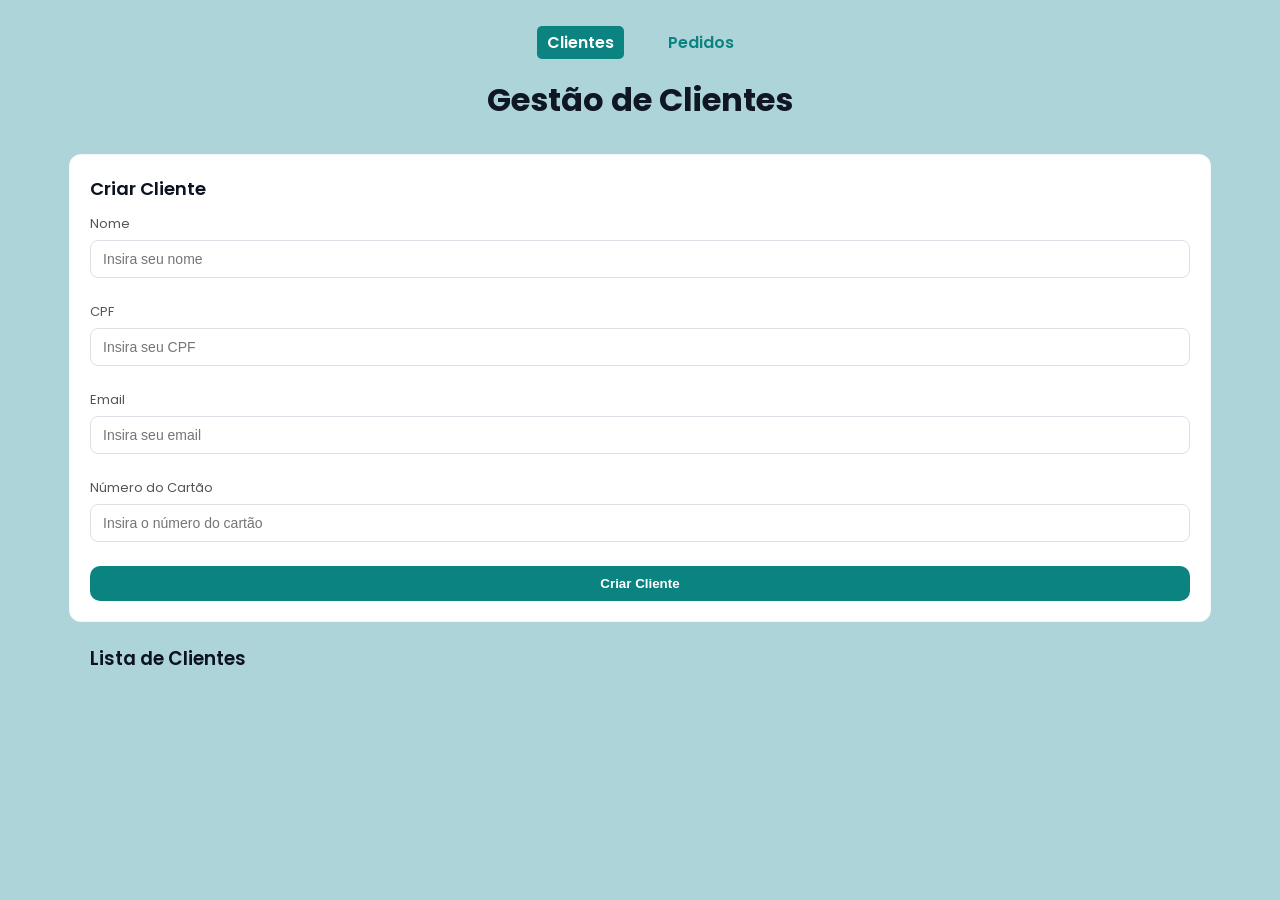
<file: index.html>
<!DOCTYPE html>
<html lang="pt-br">
<head>
    <meta charset="UTF-8">
    <title>ShopGest - Clientes</title>
    <link rel="stylesheet" href="style.css">
    <link href="https://fonts.googleapis.com/css2?family=Poppins:wght@300;400;600&display=swap" rel="stylesheet">
</head>
<body>
    <nav class="nav-menu">
        <a href="clientes.html" class="active">Clientes</a>
        <a href="pedidos.html">Pedidos</a>
    </nav>

    <h1>Gestão de Clientes</h1>

    <div class="form-card">
        <h3>Criar Cliente</h3>
        <form id="formCriarCliente">
            <label>Nome
                <input type="text" name="nome" placeholder="Insira seu nome" required>
            </label>
            <label>CPF
                <input type="text" name="cpf" placeholder="Insira seu CPF" required>
            </label>
            <label>Email
                <input type="email" name="email" placeholder="Insira seu email" required>
            </label>
            <label>Número do Cartão
                <input type="text" name="numeroCartao" placeholder="Insira o número do cartão" required>
            </label>
            <button type="submit" class="btn">Criar Cliente</button>
        </form>
    </div>

    <div>
        <h3>Lista de Clientes </h3>
    </div>
    <div id="listaClientes" class="container-cards"></div>

    <script src="script.js"></script>
</body>
</html>
</file>
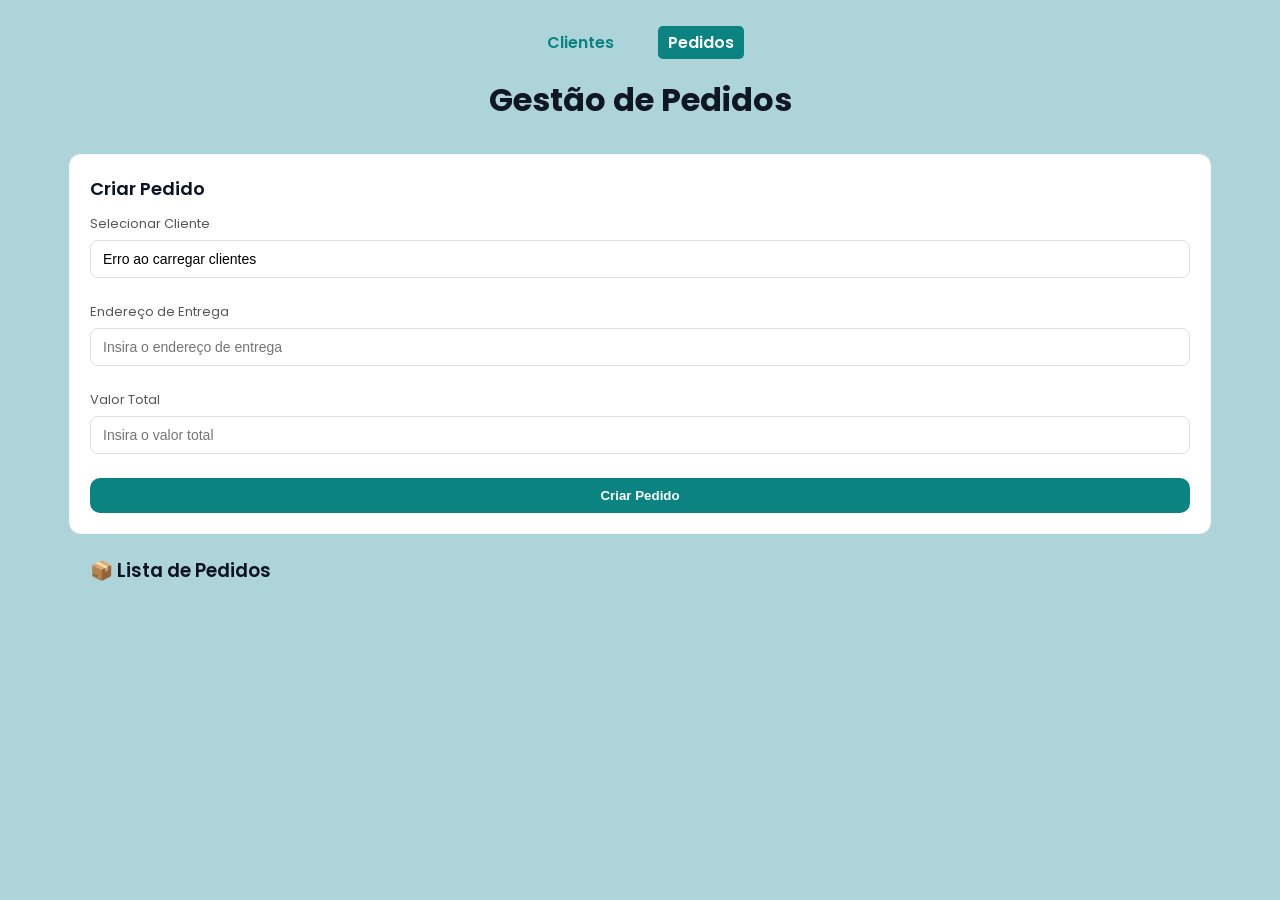
<file: pedidos.html>
<!DOCTYPE html>
<html lang="pt-br">

<head>
    <meta charset="UTF-8">
    <title>ShopGest - Pedidos</title>
    <link rel="stylesheet" href="style.css">
    <link href="https://fonts.googleapis.com/css2?family=Poppins:wght@300;400;600&display=swap" rel="stylesheet">
</head>

<body>
    <nav class="nav-menu">
        <a href="index.html">Clientes</a>
        <a href="pedidos.html" class="active">Pedidos</a>
    </nav>

    <h1>Gestão de Pedidos</h1>

    <div class="form-card">
        <h3>Criar Pedido</h3>
        <form id="formCriarPedido">
            <label>Selecionar Cliente
                <select name="clienteId" id="selectClientes" required>
                    <option value="">Carregando clientes...</option>
                </select>
            </label>
            <label>Endereço de Entrega
                <input type="text" name="enderecoEntrega" required placeholder="Insira o endereço de entrega">
            </label>
            <label>Valor Total
                <input type="number" name="valorTotal" required placeholder="Insira o valor total">
            </label>
            <button type="submit" class="btn">Criar Pedido</button>
        </form>
    </div>

    <div>
        <h3>📦 Lista de Pedidos </h3>
    </div>
    <div id="listaPedidos" class="container-cards"></div>

    <script src="script.js"></script>
</body>

</html>
</file>
<file: style.css>
body {
  font-family: "Poppins", sans-serif;
  background: #add4d9;
  color: #333;
  margin: 0;
  padding: 30px;
}

/* container central */
body > * {
  max-width: 1100px;
  margin-left: auto;
  margin-right: auto;
}

h1 {
  text-align: center;
  margin-bottom: 30px;
  font-size: 32px;
  color: #0f1724;
}

h3 {
  margin: 22px 0 12px;
  color: #0b1220;
  font-weight: 600;
}

.nav-menu {
    text-align: center;
    margin-bottom: 20px;
}

.nav-menu a {
    text-decoration: none;
    color: #0b8381;
    font-weight: 600;
    margin: 0 15px;
    padding: 5px 10px;
    border-radius: 5px;
}

.nav-menu a.active {
    background: #0b8381;
    color: white;
}

.forms-row {
  display: grid;
  grid-template-columns: repeat(auto-fit, minmax(320px, 1fr));
  gap: 20px;
  margin-bottom: 25px;
}

.form-card {
  background: white;
  border-radius: 12px;
  padding: 20px;
  border: 1px solid rgba(16, 24, 40, 0.04);
}

.form-card select {
    width: 100%;
    padding: 10px 12px;
    margin-top: 6px;
    margin-bottom: 14px;
    border-radius: 8px;
    border: 1px solid #dcdfe6;
    background: #fff;
    font-size: 14px;
    cursor: pointer;
    appearance: none; /* Remove a seta padrão em alguns navegadores se desejar customizar */
}

.form-card select:focus   {
    outline: none;   
    border-color: #0ea5a4;
}

.form-card h3 {
  margin-top: 0;
  font-size: 18px;
}

.form-card label {
  display: block;
  font-size: 13px;
  color: #555;
  margin-bottom: 10px;
}

.form-card input[type="text"],
.form-card input[type="email"],
.form-card input[type="number"] {
  width: 100%;
  padding: 10px 12px;
  margin-top: 6px;
  margin-bottom: 14px;
  border-radius: 8px;
  border: 1px solid #dcdfe6;
  background: #fff;
  box-sizing: border-box;
  font-size: 14px;
  transition: all 0.2s ease;
}

.form-card input:focus {
  outline: none;
  border-color: #0ea5a4;
}

.btn {
  width: 100%;
  background: #0b8381;
  color: #fff;
  padding: 10px 14px;
  border: none;
  border-radius: 10px;
  cursor: pointer;
  font-weight: 600;
}

.container-cards {
  display: grid;
  grid-template-columns: repeat(auto-fill, minmax(240px, 1fr));
  gap: 14px;
  margin-bottom: 28px;
}

.card {
  background: #55ccd931;
  padding: 14px;
  border-radius: 10px;
  border: 1px solid #068bbf;
  cursor: pointer;
  transition: background 0.3s ease;
}

.card:hover {
  background: #55ccd9ad;
}

.card b {
  display: block;
  font-size: 13px;
  color: #0b1220;
  margin-bottom: 6px;
}

.card p {
  margin: 6px 0;
  font-size: 14px;
  color: #333;
}

.empty {
  color: #6b7280;
  font-style: italic;
  padding: 10px;
}

hr {
  border: 0;
  border-top: 1px solid rgba(15, 23, 42, 0.06);
  margin: 28px 0;
}
</file>
